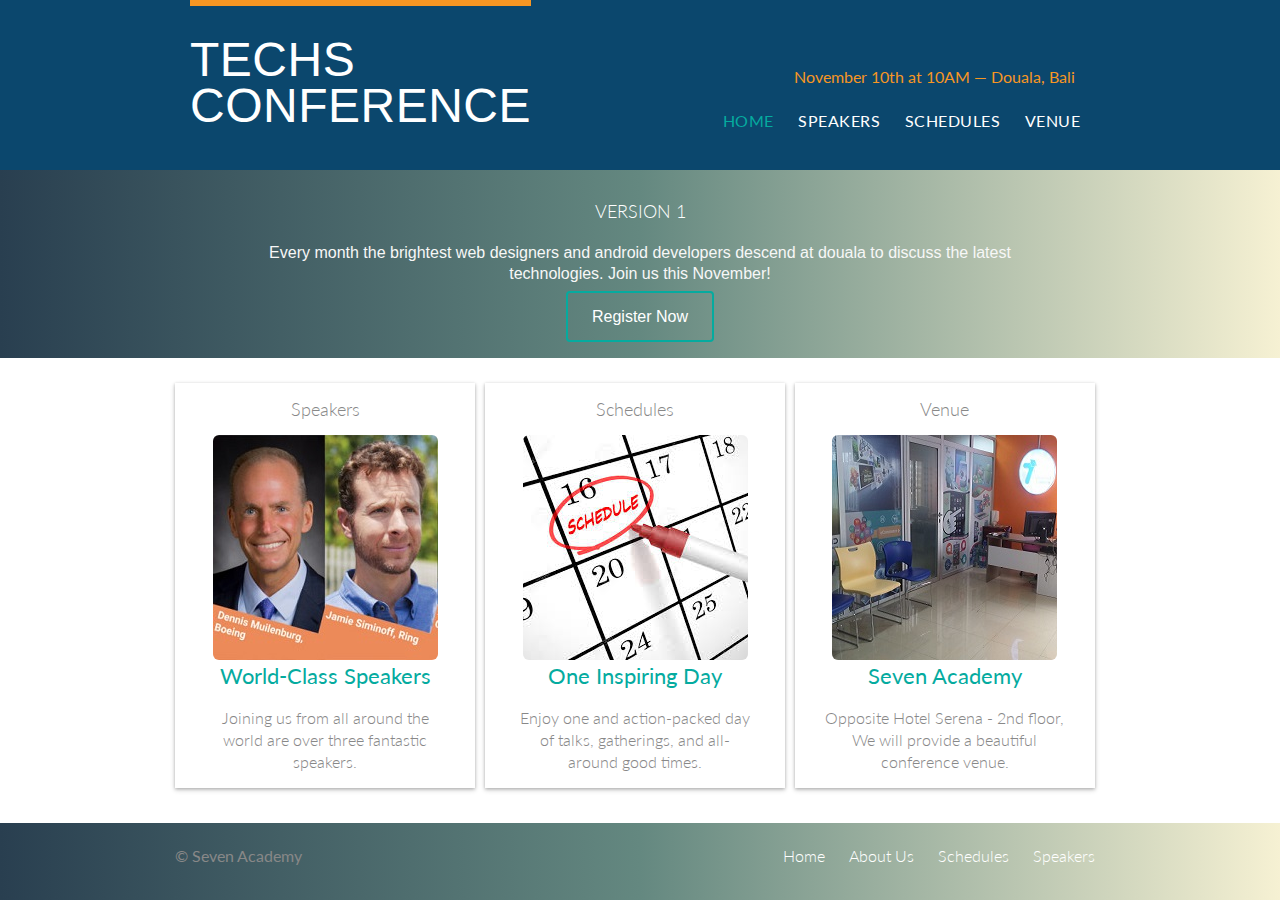
<file: index.html>
<!DOCTYPE html>
	<html>
	<head>
		<meta charset="utf-8">
		<title>Techs Conference</title>
		<link rel="stylesheet" type="text/css" href="assets/css/cssreset.css">
		<link rel="stylesheet" type="text/css" href="assets/css/main.css">

		<link href="https://fonts.googleapis.com/css?family=Lato:100,100i,300,300i,400,700" rel="stylesheet">
	</head>
	<body>
		<div class="header-row">
			<header class="primary-header container group">
				<h1 class="logo">
					<a href="index.html">
						Techs <br>Conference
					</a>
				</h1>
				<h3 class="tagline">November 10th at 10AM — Douala, Bali</h3>
				<ul class="nav primary-nav">
					<li><a class="active" href="#">Home</a></li>
					<li><a href="pages/speakers.html">Speakers</a></li>    
					<li><a href="pages/schedules.html">Schedules</a></li>
					<li><a href="pages/venue.html">Venue</a></li>
				</ul>
			</header>
		</div>
		<section class="container venue">
			<div class="main-title">
				<h1 class="description-title">Version 1</h1>
				<p class="sc-title">Every month the brightest web designers and android developers descend at douala to discuss the latest technologies. Join us this November!</p>
			</div>
			<div class="register">
				<a href="regiter.html" class="register-btn btn btn-primary">Register Now</a>
			</div>
		</section>
		<section class="row">
			<div class="grid text-center">
				<section class="col-1-3">
					<div class="card">
						<h2>Speakers</h2>
						<img src="assets/images/home/top-speakers.jpg">
						<a href="pages/speakers.html"><h1 class="card-title">World-Class Speakers</h1></a>
						<p>Joining us from all around the world are over three fantastic speakers.</p>
					</div>
				</section><!-- 
				--><section class="col-1-3">
					<div class="card">
						<h2>Schedules</h2>
						<img src="assets/images/home/schedule.jpg">
						<a href=""><h1 class="card-title">One Inspiring Day</h1></a>
						<p>Enjoy one and action-packed day of talks, gatherings, and all-around good times.</p>
					</div>
				</section><!-- 
				--><section class="col-1-3">
					<div class="card">
						<h2>Venue</h2>
						<img src="assets/images/home/venue.jpg">
						<a href="pages/venue.html"><h1 class="card-title">Seven Academy</h1></a>
						<p>Opposite Hotel Serena - 2nd floor, We will provide a beautiful conference venue.</p>
					</div>
				</section>
			</div>
		</section>
		<br>

		<footer class="grid">
			<small>&copy; Seven Academy</small>
			<ul class="nav primary-footer">
				<li><a href="#about">Home</a></li>
				<li><a href="#about">About Us</a></li>
				<li><a href="#contact">Schedules</a></li>
				<li><a href="#clients">Speakers</a></li>    
			</ul>
		</footer>
	</body>
	</html>
</file>
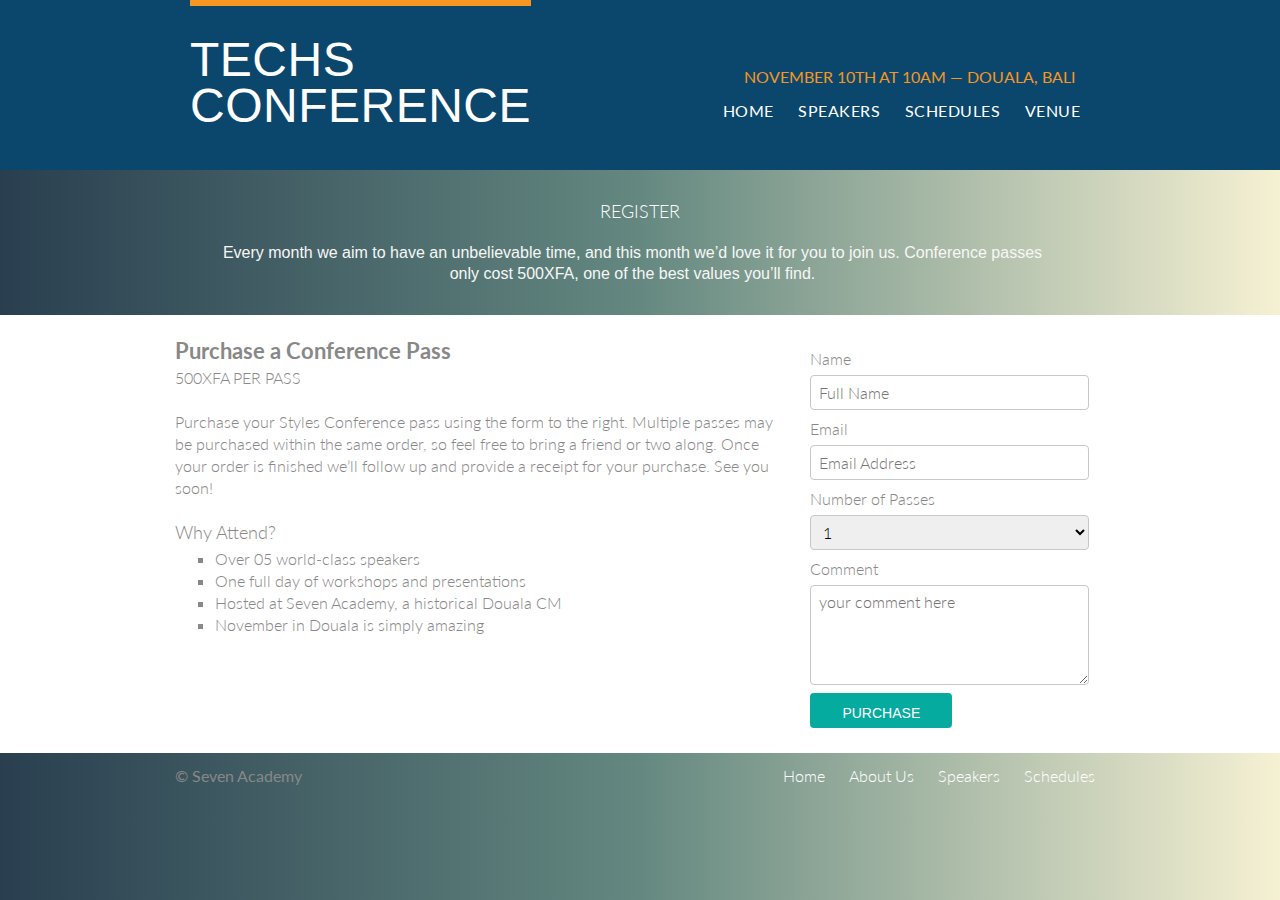
<file: pages/register.html>
<!DOCTYPE html>
<html>
<head>
	<title>Speakers</title>
	<link rel="stylesheet" type="text/css" href="../assets/css/cssreset.css">
	<link rel="stylesheet" type="text/css" href="../assets/css/main.css">
	<link rel="stylesheet" type="text/css" href="../assets/css/register.css">
	<link href="https://fonts.googleapis.com/css?family=Lato:100,100i,300,300i,400,700" rel="stylesheet">
</head>
<body>
	<div class="header-row">
		<header class="primary-header container group">
			<h1 class="logo">
				<a href="../index.html">
					Techs <br>Conference
				</a>
			</h1>
			<h3 class="tagline">November 10th at 10AM — Douala, Bali</h3>
			<ul class="nav primary-nav">
				<li><a href="../index.html">Home</a></li>
				<li><a href="speakers.html">Speakers</a></li>    
				<li><a href="#">Schedules</a></li>
				<li><a href="#">Venue</a></li>
			</ul>
		</header>
	</div>
	<section class="container venue">
		<div class="main-title">
			<h1 class="description-title">Register</h1>
			<p class="sc-title">Every month we aim to have an unbelievable time, and this month we’d love it for you to join us. Conference passes only cost 500XFA, one of the best values you’ll find.</p>
		</div>
	</section>
	<section class="row">
		<div class="grid">
			<div class="sp">
				<section class="col-2-3">
					<h1>Purchase a Conference Pass</h1>
					<h3>500XFA PER PASS</h3>
					<br>
					<p>Purchase your Styles Conference pass using the form to the right. Multiple passes may be purchased within the same order, so feel free to bring a friend or two along. Once your order is finished we’ll follow up and provide a receipt for your purchase. See you soon!</p>
					<br>
					<h2>Why Attend?</h2>
					<ul>
						<li>Over 05 world-class speakers</li>
						<li>One full day of workshops and presentations</li>
						<li>Hosted at Seven Academy, a historical Douala CM</li>
						<li>November in Douala is simply amazing</li>
					</ul>
				</section><!-- 
			 --><section class="col-1-3"> 
					<form action="#" method="post">
						<div class="input-group">
							<label for="name">Name</label>
							<input type="text" name="name" id="name" placeholder="Full Name">
						</div>
						<div class="input-group">
							<label for="emaile">Email</label>
							<input type="email" name="email" id="email" placeholder="Email Address">
						</div>
						<div class="input-group">
							<label for="nber-purches">Number of Passes</label>
							<select name="nber-purches" id="nber-purches">
								<option value="1" selected>1</option>
								<option value="2" >2</option>
								<option value="3" >3</option>
								<option value="4" >4</option>
								<option value="5" >5</option>
							</select>
						</div>
						<div class="input-group">
							<label for="comment">Comment</label>
							<textarea rows="4" placeholder="your comment here"></textarea>
						</div>
						<input type="submit" class="btn btn-primary" name="submit" value="Purchase">
					</form>
				</section>
			</div>
		</div>
	</section>
	<br>
	<footer class="grid">
		<small>&copy; Seven Academy</small>
		<ul class="nav primary-footer">
			<li><a href="#about">Home</a></li>
			<li><a href="#about">About Us</a></li>
			<li><a href="#clients">Speakers</a></li>    
			<li><a href="#contact">Schedules</a></li>
		</ul>
	</footer>
</body>
</html>
</file>
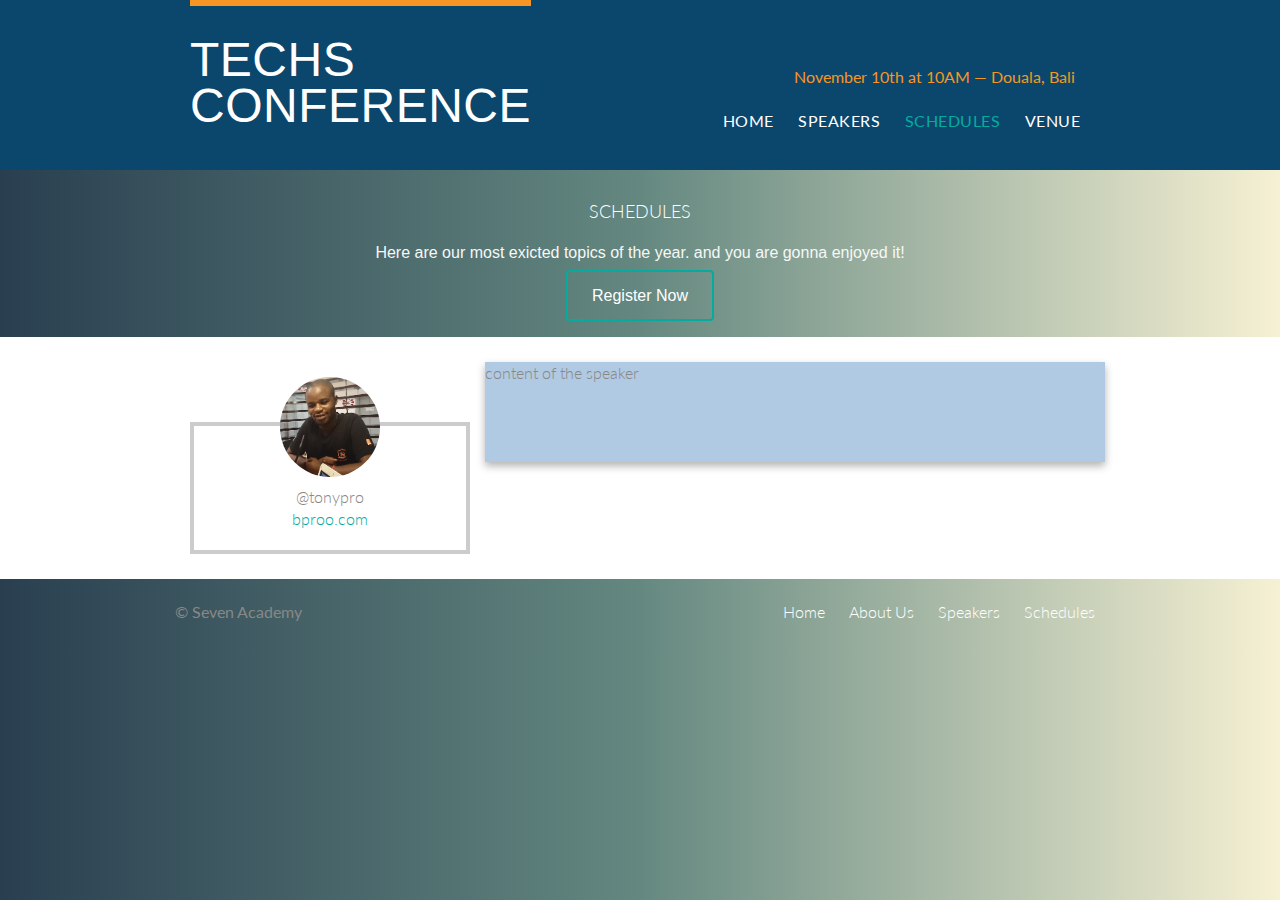
<file: pages/schedules.html>
<!DOCTYPE html>
	<html>
	<head>
		<meta charset="utf-8">
		<title>Techs Conference</title>
		<link rel="stylesheet" type="text/css" href="../assets/css/cssreset.css">
		<link rel="stylesheet" type="text/css" href="../assets/css/main.css">
		<link rel="stylesheet" type="text/css" href="../assets/css/schedules.css">
		<link href="https://fonts.googleapis.com/css?family=Lato:100,100i,300,300i,400,700" rel="stylesheet">
	</head>
	<body>
		<div class="header-row">
			<header class="primary-header container group">
				<h1 class="logo">
					<a href="index.html">
						Techs <br>Conference
					</a>
				</h1>
				<h3 class="tagline">November 10th at 10AM — Douala, Bali</h3>
				<ul class="nav primary-nav">
					<li><a href="../index.html">Home</a></li>
					<li><a href="speakers.html">Speakers</a></li>
					<li><a class="active" href="schedules.html">Schedules</a></li>
					<li><a href="venue.html">Venue</a></li>
				</ul>
			</header>
		</div>
		<section class="container venue">
			<div class="main-title">
				<h1 class="description-title">Schedules</h1>
				<p class="sc-title">Here are our most exicted topics of the year. and you are gonna enjoyed it!</p>
			</div>
			<div class="register">
				<a href="regiter.html" class="register-btn btn btn-primary">Register Now</a>
			</div>
		</section>
		<section class="row">
			<div class="grid">
				<section class="col-1-3 text">
					<div class="profil">
						<img src="../assets/images/speakers/kamdjou.png">
						<div class="more-details">
							<p >@tonypro</p>
							<a target="_blank" href="https://bproo.com">bproo.com</a>
						</div>
					</div>
				</section><!--
			--><section class="col-2-3 test">
					content of the speaker
				</section>
			</div>
		</section>
		<br>

		<footer class="grid">
			<small>&copy; Seven Academy</small>
			<ul class="nav primary-footer">
				<li><a href="#about">Home</a></li>
				<li><a href="#about">About Us</a></li>
				<li><a href="#clients">Speakers</a></li>    
				<li><a href="#contact">Schedules</a></li>
			</ul>
		</footer>
	</body>
	</html>
</file>
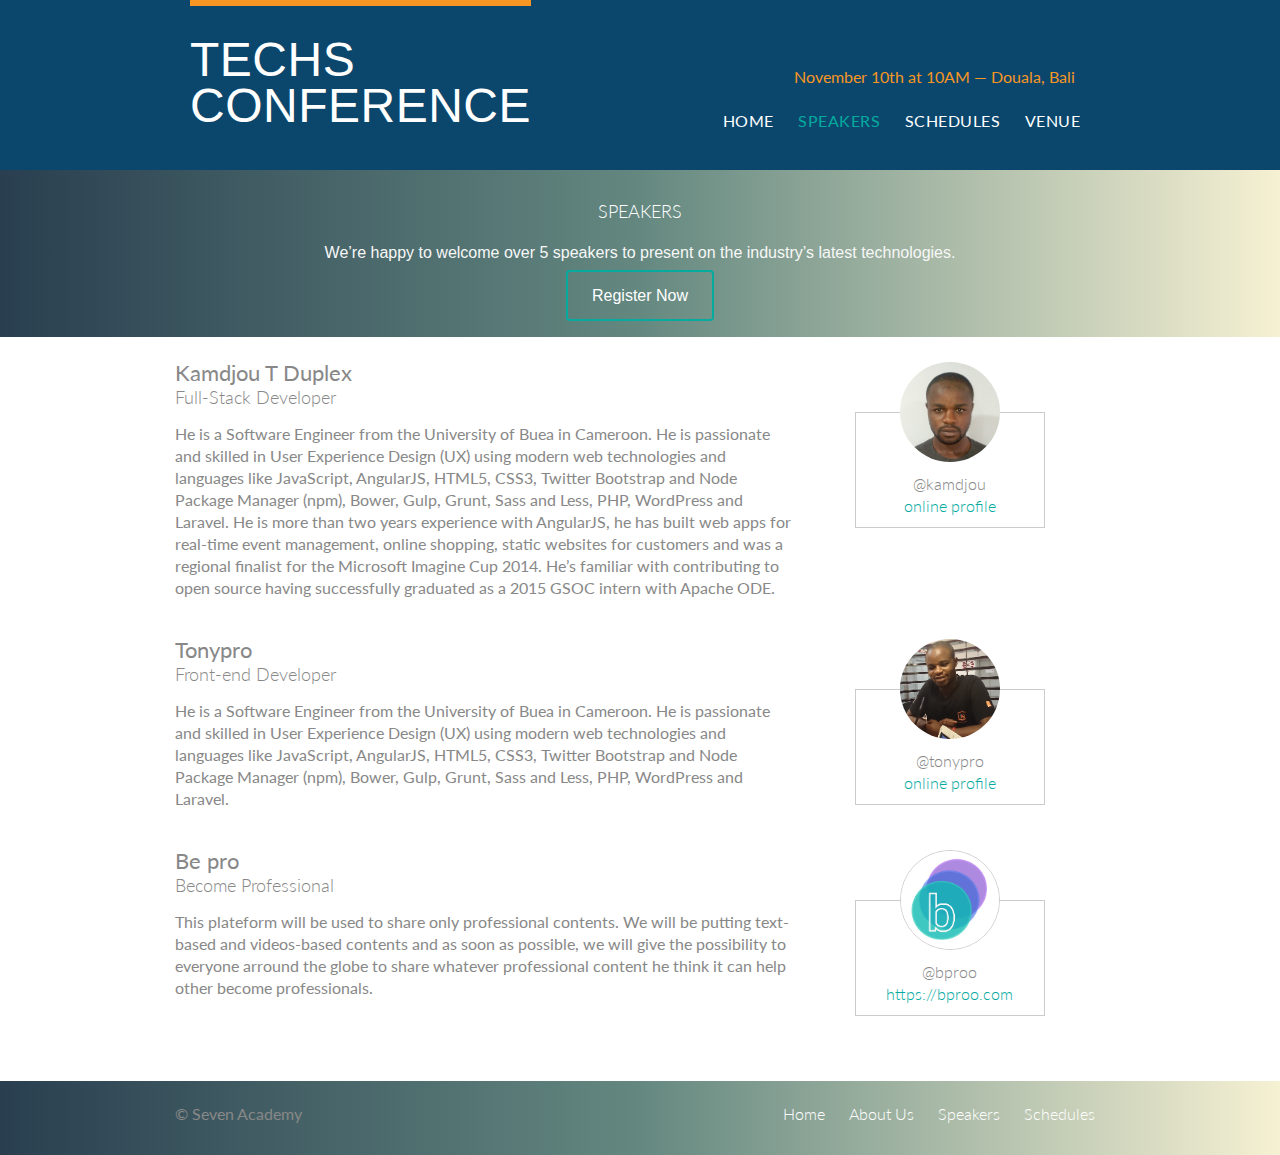
<file: pages/speakers.html>
<!DOCTYPE html>
<html>
<head>
	<title>Speakers</title>
	<link rel="stylesheet" type="text/css" href="../assets/css/cssreset.css">
	<link rel="stylesheet" type="text/css" href="../assets/css/main.css">
	<link rel="stylesheet" type="text/css" href="../assets/css/speakers.css">
	<link href="https://fonts.googleapis.com/css?family=Lato:100,100i,300,300i,400,700" rel="stylesheet">
</head>
<body>
	<div class="header-row">
		<header class="primary-header container group">
			<h1 class="logo">
				<a href="../index.html">
					Techs <br>Conference
				</a>
			</h1>
			<h3 class="tagline">November 10th at 10AM — Douala, Bali</h3>
			<ul class="nav primary-nav">
				<li><a href="../index.html">Home</a></li>
				<li><a class="active" href="#">Speakers</a></li>    
				<li><a href="#">Schedules</a></li>
				<li><a href="venue.html">Venue</a></li>
			</ul>
		</header>
	</div>
	<section class="container venue">
		<div class="main-title">
			<h1 class="description-title">Speakers</h1>
			<p class="sc-title">We’re happy to welcome over 5 speakers to present on the industry’s latest technologies.</p>
		</div>
		<div class="register">
			<a href="regiter.html" class="register-btn btn btn-primary">Register Now</a>
		</div>
	</section>
	<section class="row">
		<div class="grid">
			<div class="sp">
				<section class="col-2-3">
						<h1 class="name">Kamdjou T Duplex</h1>
						<h2 class="position">Full-Stack Developer</h2>
						<p class="s-description">He is a Software Engineer from the University of Buea in Cameroon. He is passionate and skilled in User Experience Design (UX) using modern web technologies and languages like JavaScript, AngularJS, HTML5, CSS3, Twitter Bootstrap and Node Package Manager (npm), Bower, Gulp, Grunt, Sass and Less, PHP, WordPress and Laravel. He is more than two years experience with AngularJS, he has built web apps for real-time event management, online shopping, static websites for customers and was a regional finalist for the Microsoft Imagine Cup 2014. He’s familiar with contributing to open source having successfully graduated as a 2015 GSOC intern with Apache ODE.</p>
				</section><!-- 
				--><section class="col-1-3 text-center">
						<div class="profil">
							<img src="../assets/images/speakers/kamdjou-temfack-duplex-marie.jpg">
							<div class="profil-text">
								<span>@kamdjou</span><br>
								<a target="_blank" href="https://kamdjou-resume.firebaseapp.com/#/">online profile</a>
							</div>
						</div>
				</section>
			</div>
		</div>

		<div class="grid">
			<div class="sp">
				<section class="col-2-3">
						<h1 class="name">Tonypro</h1>
						<h2 class="position">Front-end Developer</h2>
						<p class="s-description">He is a Software Engineer from the University of Buea in Cameroon. He is passionate and skilled in User Experience Design (UX) using modern web technologies and languages like JavaScript, AngularJS, HTML5, CSS3, Twitter Bootstrap and Node Package Manager (npm), Bower, Gulp, Grunt, Sass and Less, PHP, WordPress and Laravel. </p>
				</section><!-- 
				--><section class="col-1-3 text-center">
						<div class="profil">
							<img src="../assets/images/speakers/kamdjou.png">
							<div class="profil-text">
								<span>@tonypro</span><br>
								<a target="_blank" href="https://www.linkedin.com/in/kamdjou-temack-duplex-m-885120b4/">online profile</a>
							</div>
						</div>
				</section>
			</div>
		</div>

		<div class="grid">
			<div class="sp">
				<section class="col-2-3">
						<h1 class="name">Be pro</h1>
						<h2 class="position">Become Professional</h2>
						<p class="s-description">This plateform will be used to share only professional contents. We will be putting text-based and videos-based contents and as soon as possible, we will give the possibility to everyone arround the globe to share whatever professional content he think it can help other become professionals.</p>
				</section><!-- 
				--><section class="col-1-3 text-center">
						<div class="profil">
							<img class="bproo" src="../assets/images/speakers/favicon.png">
							<div class="profil-text">
								<span>@bproo</span><br>
								<a target="_blank" href="https://kamdjou-resume.firebaseapp.com/#/">https://bproo.com</a>
							</div>
						</div>
				</section>
			</div>
		</div>
	</section>
	<br>
	<footer class="grid">
		<small>&copy; Seven Academy</small>
		<ul class="nav primary-footer">
			<li><a href="#about">Home</a></li>
			<li><a href="#about">About Us</a></li>
			<li><a href="#clients">Speakers</a></li>    
			<li><a href="#contact">Schedules</a></li>
		</ul>
	</footer>
</body>
</html>
</file>
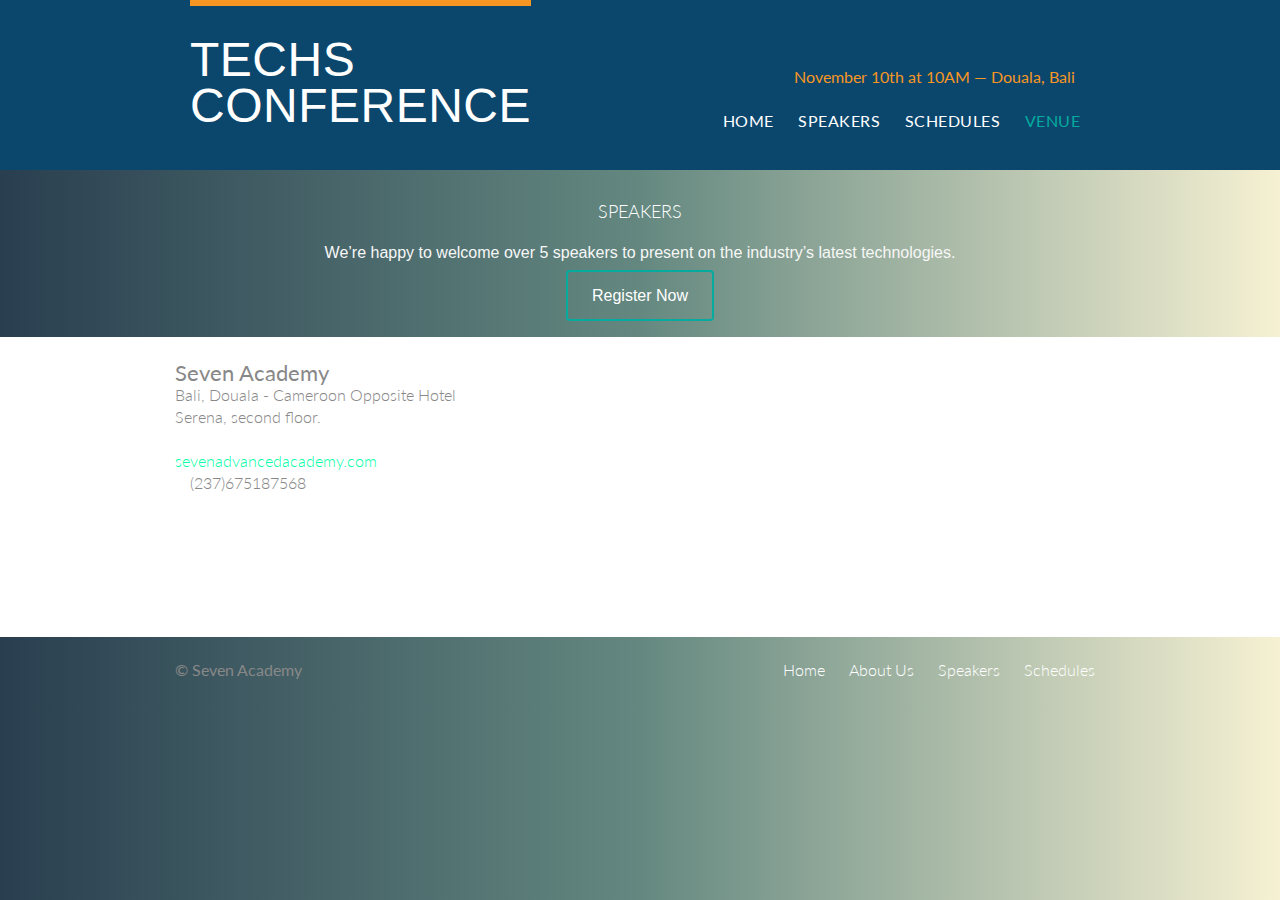
<file: pages/venue.html>
<!DOCTYPE html>
<html>
<head>
	<title>Speakers</title>
	<link rel="stylesheet" type="text/css" href="../assets/css/cssreset.css">
	<link rel="stylesheet" type="text/css" href="../assets/css/main.css">
	<link rel="stylesheet" type="text/css" href="../assets/css/venue.css">
	<link href="https://fonts.googleapis.com/css?family=Lato:100,100i,300,300i,400,700" rel="stylesheet">
</head>
<body>
	<div class="header-row">
		<header class="primary-header container group">
			<h1 class="logo">
				<a href="../index.html">
					Techs <br>Conference
				</a>
			</h1>
			<h3 class="tagline">November 10th at 10AM — Douala, Bali</h3>
			<ul class="nav primary-nav">
				<li><a href="../index.html">Home</a></li>
				<li><a href="speakers.html">Speakers</a></li>    
				<li><a href="#">Schedules</a></li>
				<li><a class="active" href="#">Venue</a></li>
			</ul>
		</header>
	</div>
	<section class="container venue">
		<div class="main-title">
			<h1 class="description-title">Speakers</h1>
			<p class="sc-title">We’re happy to welcome over 5 speakers to present on the industry’s latest technologies.</p>
		</div>
		<div class="register">
			<a href="regiter.html" class="register-btn btn btn-primary">Register Now</a>
		</div>
	</section>
	<section class="row">
		<div class="grid">
			<div class="sp">
				<section class="col-1-3">
					<address>
						<h1>Seven Academy</h1>
						<cite>Bali, Douala - Cameroon</cite>
						<span>Opposite Hotel Serena, second floor.</span>
					</address>
					<br>
					<a class="lien" href="http://sevenadvancedacademy.com/">sevenadvancedacademy.com</a>
					<p class="phone">(237)675187568</p>
				</section><!-- 
				--><iframe class="col-2-3" src="https://www.google.com/maps/embed?pb=!1m18!1m12!1m3!1d3979.8910910467243!2d9.69311711431274!3d4.042641097060225!2m3!1f0!2f0!3f0!3m2!1i1024!2i768!4f13.1!3m3!1m2!1s0x1061138910bc3aff%3A0x7b5d5c6ad0bcf7f!2sSeven+Academy!5e0!3m2!1sen!2scm!4v1541600102831" width="600" height="250" frameborder="0" style="border:0" allowfullscreen></iframe>
			</div>
		</div>
	</section>
	<br>
	<footer class="grid">
		<small>&copy; Seven Academy</small>
		<ul class="nav primary-footer">
			<li><a href="#about">Home</a></li>
			<li><a href="#about">About Us</a></li>
			<li><a href="#clients">Speakers</a></li>    
			<li><a href="#contact">Schedules</a></li>
		</ul>
	</footer>
</body>
</html>
</file>
<file: assets/css/main.css>
/**************header****************************************************/

body {
    background: #293f50;
    background: linear-gradient(to left, #f6f1d3, #648880, #293f50);
    color: #888;
    font: 300 16px/22px "Lato","Open Sans","Helvetica Neue",Helvetica,Arial,sans-serif;
}

.group:before, .group:after {
    content: "";
 	display: table;
}
*, *:before, *:after {
    box-sizing: border-box;
}
.group:after {
    clear: both;
}

.logo {
    border-top: 6px solid #f79623;
    float: left;
    font-size: 48px;
    font-weight: 100;
    letter-spacing: .5px;
    line-height: 44px;
    padding: 30px 0 22px;
    text-transform: uppercase;
}

a {
    color: #648880;
    text-decoration: none;
}

.nav li a:hover {
	color: #05ab9f;
	font-weight: 400;
}

.logo a{
	color: #fff;
	font-family: "Helvetica Neue", Helvetica, Montserrat, NexaBold, sans-serif, serif;
	font-weight: 100;
}

.active{
	color: #05ab9f !important;
}

.tagline {
    margin: 66px 0 22px;
    padding-right: 15px;
    color:  #f79623;
    text-align: right;
    font-size: 16px;
    font-weight: 400;
}

.nav {
	text-align: right;
}

.primary-nav {
    font-weight: 400;
    letter-spacing: .5px;
    text-transform: uppercase;
}

.nav li {
    display: inline-block;
    margin: 0 10px;
    vertical-align: top;
}

.primary-header a, .primary-footer a {
    color: #fff;
}


/**********************Grid style**********************************************/
.container,
.grid{
	margin: 0 auto;
	width: 960px;
}

.container{
	padding-left: 30px;
	padding-right: 30px;
}

.grid{
	padding-left: 15px;
	padding-right: 15px;
}

.row{
	display: block;
	min-width: 960px;
	background-color: #fff;
	padding: 25px 0;
}
.header-row{
	display: block;
	min-width: 960px;
	background-color: #0B476D;
	/* background-color: #223F5E; */
}

.col-1-3{
	width: 33.33%;
}


.col-2-3{
	width: 66.66%;
}

.col-1-3,
.col-2-3{
	display: inline-block;
	vertical-align: top;
}

h1{
	font-size: 22px;
	margin-bottom: 20px;
}

h2{
	font-size: 18px;
	margin-bottom: 15px;
}

p{
	padding-right: 15px;
	padding-left: 15px;
}
/************************Venue section style************************************/
.venue{
	padding: 30px 50px;
	text-align: center;
}

.main-title{
	font-family: Montserrat, NexaBold, sans-serif, serif;
	font-weight: 100;
	line-height: 1.3;
	color: #fff;
}
.description-title{
	font-family: 'Lato', sans-serif;
	font-size: 18px;
	text-transform: uppercase;
	font-weight: 300;
}
.sc-title{
	color: #f7f7f7;
	font-family: "Helvetica Neue", Helvetica, Montserrat, NexaBold, sans-serif, serif;
	font-weight: 100;
}

.register{
	margin-top: 20px;
}
.register-btn:hover{
	background-color: #05ab9f;
	color: #fff;
}
.btn{
	font-family: NexaBold, sans-serif, serif;
	font-weight: 300;
	font-size: 16px;
	color: #fff;
	border-radius: 4px;
	padding: 15px 24px;
}
.btn-primary{
	border: 2px solid #05ab9f;
}

.btn-danger{
	border: 2px solid red;
}
.card-title{
	color: #05ab9f;
	font-weight: 400;
}


/**********************using float*************************/
.col{
	width: 33.33%;
	float: right;
}

.cols-section div{ 
	background: #fff;
}

/*********************adding images to the column******************/
.card{
	padding: 15px;
	box-shadow: 0 1px 3px 0 rgba(0, 0, 0, 0.2), 0 2px 5px 0 rgba(0, 0, 0, 0.19);
	margin-right: 10px;
	margin-bottom: 10px;
}

.text-center{
	text-align: center;
}

img{
	border-radius: 6px;
}


/*********************footer**************************************/
nav.footer-nav {
  float: right;
  width: 700px;
  height: 50px;
}

footer small{
	float: left;
	font-weight: 400;
	display: inline-block;
	font-size: 16px;
}

/***********footer**************************************************/

footer{
	padding-bottom: 30px;
}

.footer-copy{
	float: left; 
}


/*div.card {
    width: 250px;
    box-shadow: 0 4px 8px 0 rgba(0, 0, 0, 0.2), 0 6px 20px 0 rgba(0, 0, 0, 0.19);
    text-align: center;
}*/
</file>
<file: assets/css/register.css>
ul{
	list-style-type: square;
	padding-left: 40px;
	margin-top: -10px;
}

h1{
	font-weight: bold;
}

h3{
	text-transform: uppercase;
	margin-top: -15px;
}

p{
	margin-left: 0;
	padding-left: 0;
}

.input-group{
	width: 90%;
	margin: 8px auto;
}
.input-group label{
	display: block;
	margin-bottom: 5px;
	font-weight: 300;
}

.input-group input, select, textarea{
	display: block;
	width: 100%;
	border: 1px solid #c6c9cc;
    border-radius: 4px;
    padding: 5px 8px;
	font: 300 16px/22px "Lato","Open Sans","Helvetica Neue",Helvetica,Arial,sans-serif;
}

.input-group input, select{
	height: 35px;
}

.btn{
	height: 35px;
	padding: 10px 30px;
	font-size: 14px;
	margin-left: 5%;
}

.btn-primary{
	background-color: #05ab9f;
	text-transform: uppercase;
}
</file>
<file: assets/css/schedules.css>
.test{
	background: rgba(100, 150, 200, 0.5);
	box-shadow: 0 4px 8px 0 rgba(0, 0, 0, 0.3);
	height: 100px;
}

.profil img{
	width:100px;
	margin: 15px auto;
	display: block;
	border-radius: 50%;
}

.more-details{
	text-align: center;
	border: 4px solid #ccc;
	margin-left: 15px;
	margin-right: 15px;
	margin-top: -70px;
	padding-top: 60px;
	padding-bottom: 20px;
}

.more-details a{
	color: #05ab9f;
}
</file>
<file: assets/css/speakers.css>
.name{
	margin-bottom: 2px;
	font-weight: 400;
}
.position{
	margin-bottom: 15px;
}
.s-description{
	padding-left: 0;
	padding-right: 0;
	font-weight: 400;
}

.profil img{
	margin: 0 auto;
	width: 100px;
	display: block;
	border-radius: 50%;
}

.profil-text{
	border: 1px solid #ccc;
	margin-left: 60px ;
	margin-right: 60px ;
	margin-top: -50px;
	padding-top: 60px;
	padding-bottom: 10px;
}

.profil-text a{
	color: #05ab9f;
}

.sp{
	margin-bottom: 40px;
}

.bproo{
	border: 1px solid #ccc;
}
</file>
<file: assets/css/venue.css>
address h1{
	margin-bottom: 0;
	font-weight: 400;
}

.phone{
	margin-right: 0;
	margin-bottom: 0;
	margin-left: 0;
	margin-top: 0;
}

.lien{
	color: #09ffaa;
}
</file>
<file: assets/css/cssreset.css>
/* http://meyerweb.com/eric/tools/css/reset/ 
   v2.0 | 20110126
   License: none (public domain)
*/

html, body, div, span, applet, object, iframe,
h1, h2, h3, h4, h5, h6, p, blockquote, pre,
a, abbr, acronym, address, big, cite, code,
del, dfn, em, img, ins, kbd, q, s, samp,
small, strike, strong, sub, sup, tt, var,
b, u, i, center,
dl, dt, dd, ol, ul, li,
fieldset, form, label, legend,
table, caption, tbody, tfoot, thead, tr, th, td,
article, aside, canvas, details, embed, 
figure, figcaption, footer, header, hgroup, 
menu, nav, output, ruby, section, summary,
time, mark, audio, video {
	margin: 0;
	padding: 0;
	border: 0;
	font-size: 100%;
	font: inherit;
	vertical-align: baseline;
}
/* HTML5 display-role reset for older browsers */
article, aside, details, figcaption, figure, 
footer, header, hgroup, menu, nav, section {
	display: block;
}
body {
	line-height: 1;
}
ol, ul {
	list-style: none;
}
blockquote, q {
	quotes: none;
}
blockquote:before, blockquote:after,
q:before, q:after {
	content: '';
	content: none;
}
table {
	border-collapse: collapse;
	border-spacing: 0;
}
</file>
